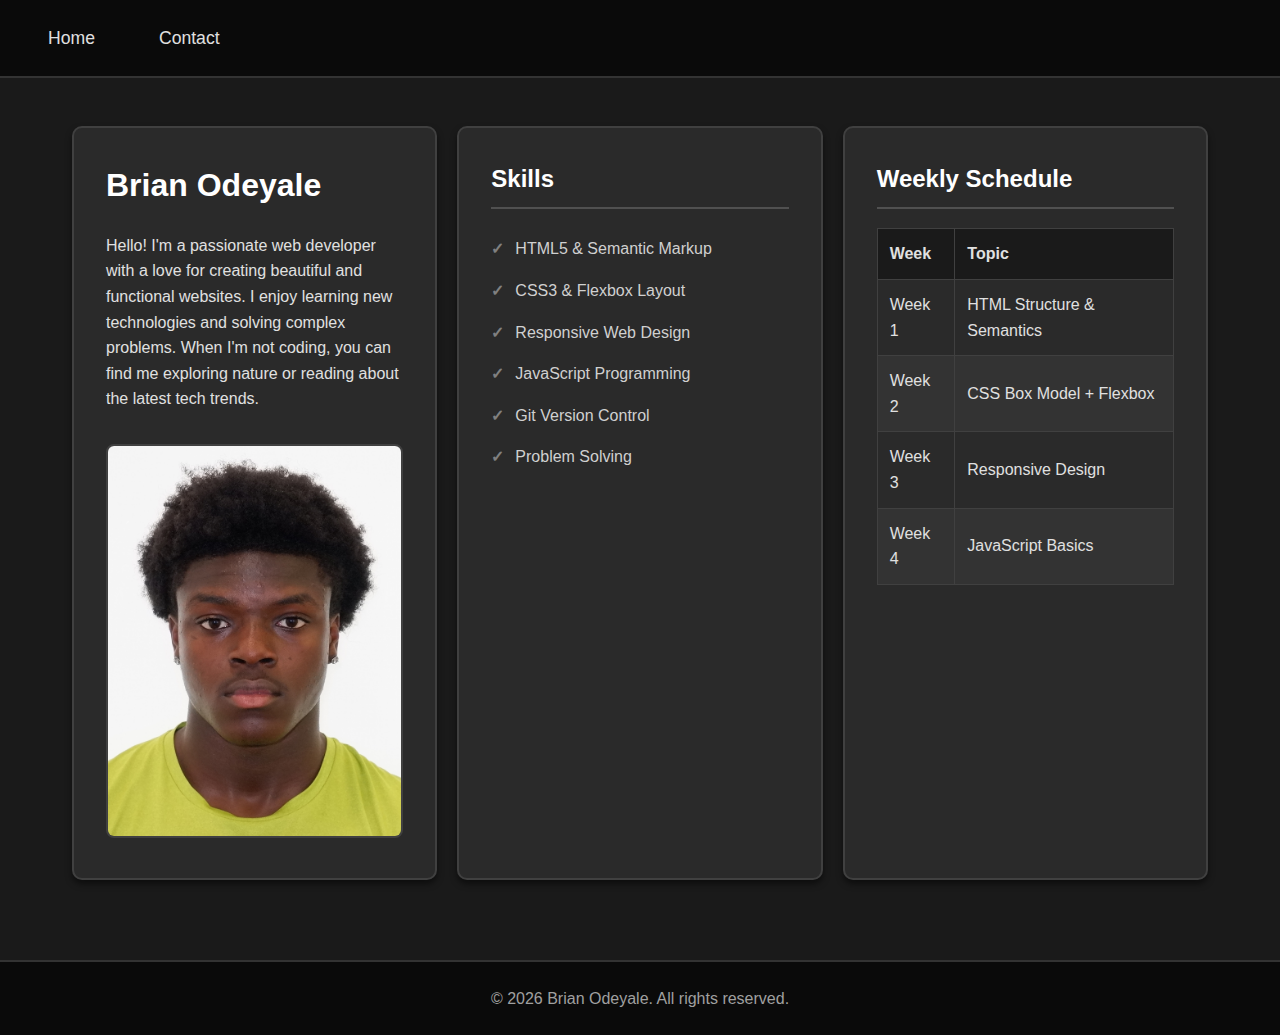
<file: index.html>
<!doctype html>
<html lang="en">
<head>
    <meta charset="utf-8">
    <meta name="viewport" content="width=device-width, initial-scale=1.0">
    <title>Brian Odeyale - Home</title>
    <link rel="stylesheet" href="styles.css">
</head>
<body>
    <header>
        <nav>
            <a href="index.html">Home</a>
            <a href="contact.html">Contact</a>
        </nav>
    </header>

    <main>
        <div class="container">
            <section class="card">
                <h1>Brian Odeyale</h1>
                <p>Hello! I'm a passionate web developer with a love for creating beautiful and functional websites. I enjoy learning new technologies and solving complex problems. When I'm not coding, you can find me exploring nature or reading about the latest tech trends.</p>
               <img src="Headshot.JPG" alt="Portrait of Brian Odeyale smiling in a professional setting">
            </section>

            <section class="card">
                <h2>Skills</h2>
                <ul>
                    <li>HTML5 & Semantic Markup</li>
                    <li>CSS3 & Flexbox Layout</li>
                    <li>Responsive Web Design</li>
                    <li>JavaScript Programming</li>
                    <li>Git Version Control</li>
                    <li>Problem Solving</li>
                </ul>
            </section>

            <section class="card">
                <h2>Weekly Schedule</h2>
                <table>
                    <thead>
                        <tr>
                            <th>Week</th>
                            <th>Topic</th>
                        </tr>
                    </thead>
                    <tbody>
                        <tr>
                            <td>Week 1</td>
                            <td>HTML Structure & Semantics</td>
                        </tr>
                        <tr>
                            <td>Week 2</td>
                            <td>CSS Box Model + Flexbox</td>
                        </tr>
                        <tr>
                            <td>Week 3</td>
                            <td>Responsive Design</td>
                        </tr>
                        <tr>
                            <td>Week 4</td>
                            <td>JavaScript Basics</td>
                        </tr>
                    </tbody>
                </table>
            </section>
        </div>
    </main>

    <footer>
        <p>&copy; 2026 Brian Odeyale. All rights reserved.</p>
    </footer>
</body>
</html>
</file>
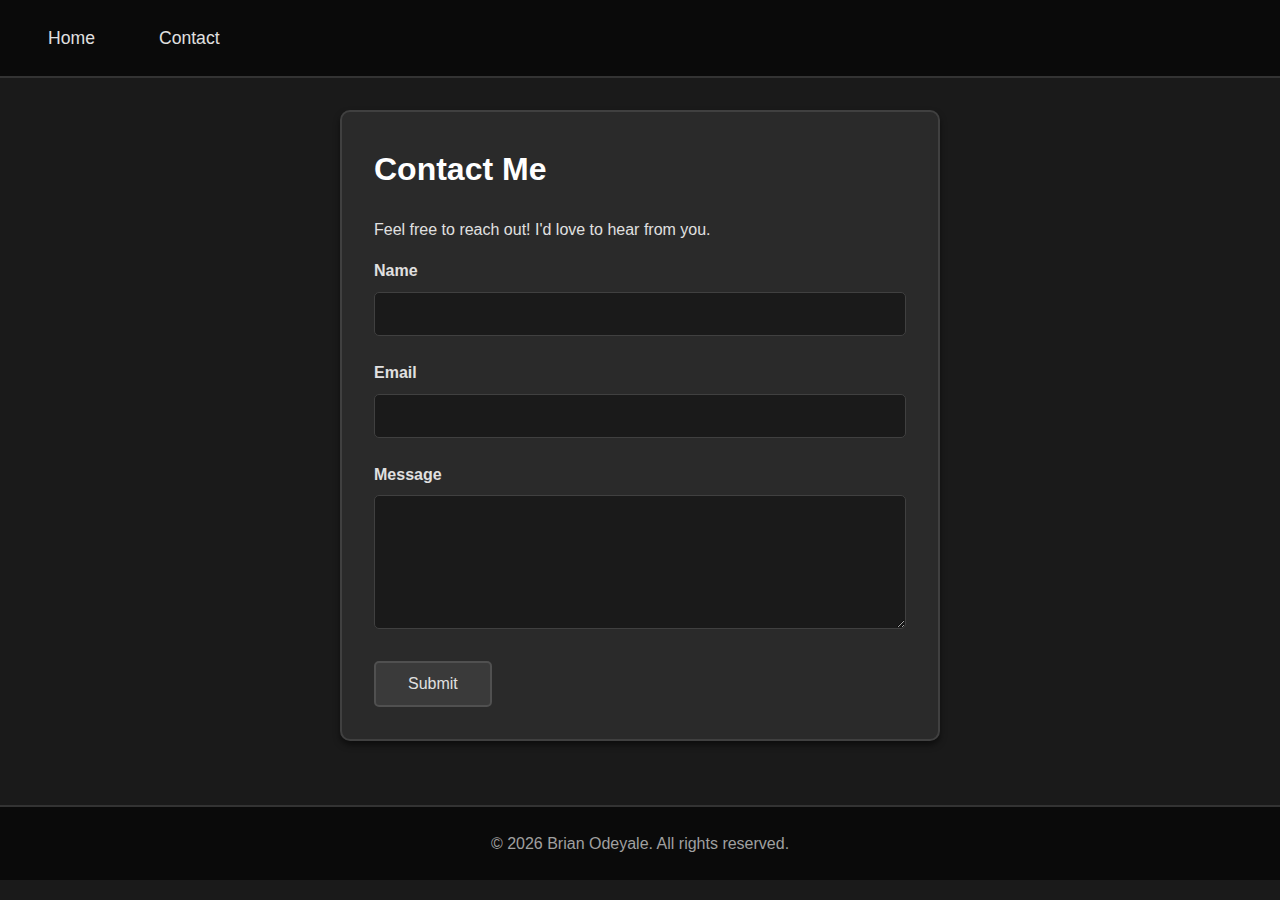
<file: contact.html>
<!doctype html>
<html lang="en">
<head>
    <meta charset="utf-8">
    <meta name="viewport" content="width=device-width, initial-scale=1.0">
    <title>Brian Odeyale - Contact</title>
    <link rel="stylesheet" href="styles.css">
</head>
<body>
    <header>
        <nav>
            <a href="index.html">Home</a>
            <a href="contact.html">Contact</a>
        </nav>
    </header>

    <main>
        <section class="card contact-form">
            <h1>Contact Me</h1>
            <p>Feel free to reach out! I'd love to hear from you.</p>
            
            <form>
                <div class="form-group">
                    <label for="name">Name</label>
                    <input type="text" id="name" name="name" required>
                </div>

                <div class="form-group">
                    <label for="email">Email</label>
                    <input type="email" id="email" name="email" required>
                </div>

                <div class="form-group">
                    <label for="message">Message</label>
                    <textarea id="message" name="message" rows="6" required></textarea>
                </div>

                <button type="submit">Submit</button>
            </form>
        </section>
    </main>

    <footer>
        <p>&copy; 2026 Brian Odeyale. All rights reserved.</p>
    </footer>
</body>
</html>
</file>
<file: styles.css>
/* CSS Basics + box-sizing */
* {
    box-sizing: border-box;
}

body {
    margin: 0;
    font-family: Arial, sans-serif;
    background-color: #1a1a1a;
    color: #e0e0e0;
    line-height: 1.6;
}

/* Header and Navigation Layout with Flexbox */
header {
    background-color: #0a0a0a;
    padding: 1rem 2rem;
    border-bottom: 2px solid #333;
}

nav {
    display: flex;
    gap: 2rem;
}

nav a {
    color: #e0e0e0;
    text-decoration: none;
    font-size: 1.1rem;
    padding: 0.5rem 1rem;
    border-radius: 5px;
    transition: background-color 0.3s;
}

nav a:hover {
    background-color: #2a2a2a;
}

/* Main Content */
main {
    padding: 2rem;
    max-width: 1200px;
    margin: 0 auto;
}

/* Flex Layout for Cards */
.container {
    display: flex;
    gap: 20px;
    flex-wrap: wrap;
}

/* Card Layout + Box Model */
.card {
    flex: 1 1 300px;
    padding: 2rem;
    margin: 1rem 0;
    border: 2px solid #404040;
    border-radius: 10px;
    background-color: #2a2a2a;
    box-shadow: 0 4px 6px rgba(0, 0, 0, 0.5);
}

.card h1 {
    color: #ffffff;
    margin-top: 0;
}

.card h2 {
    color: #ffffff;
    margin-top: 0;
    border-bottom: 2px solid #505050;
    padding-bottom: 0.5rem;
}

.card img {
    max-width: 100%;
    height: auto;
    border-radius: 8px;
    margin-top: 1rem;
    border: 2px solid #404040;
}

.card ul {
    list-style-type: none;
    padding-left: 0;
}

.card ul li {
    padding: 0.5rem 0;
    padding-left: 1.5rem;
    position: relative;
    color: #d0d0d0;
}

.card ul li::before {
    content: "✓";
    position: absolute;
    left: 0;
    color: #808080;
    font-weight: bold;
}

/* Table Styling */
table {
    width: 100%;
    border-collapse: collapse;
    margin-top: 1rem;
}

th, td {
    padding: 0.75rem;
    text-align: left;
    border: 1px solid #404040;
}

th {
    background-color: #1a1a1a;
    color: #e0e0e0;
    font-weight: bold;
}

tr:nth-child(even) {
    background-color: #333333;
}

tr:nth-child(odd) {
    background-color: #2a2a2a;
}

/* Contact Form Styling */
.contact-form {
    max-width: 600px;
    margin: 0 auto;
}

.form-group {
    margin-bottom: 1.5rem;
}

.form-group label {
    display: block;
    margin-bottom: 0.5rem;
    font-weight: bold;
    color: #e0e0e0;
}

.form-group input,
.form-group textarea {
    width: 100%;
    padding: 0.75rem;
    border: 1px solid #404040;
    border-radius: 5px;
    font-family: Arial, sans-serif;
    font-size: 1rem;
    background-color: #1a1a1a;
    color: #e0e0e0;
}

.form-group input:focus,
.form-group textarea:focus {
    outline: none;
    border-color: #606060;
    background-color: #222222;
}

button[type="submit"] {
    background-color: #3a3a3a;
    color: #e0e0e0;
    padding: 0.75rem 2rem;
    border: 2px solid #505050;
    border-radius: 5px;
    font-size: 1rem;
    cursor: pointer;
    transition: all 0.3s;
}

button[type="submit"]:hover {
    background-color: #4a4a4a;
    border-color: #606060;
}

/* Footer */
footer {
    background-color: #0a0a0a;
    color: #a0a0a0;
    text-align: center;
    padding: 1.5rem;
    margin-top: 2rem;
    border-top: 2px solid #333;
}

footer p {
    margin: 0;
}
</file>
